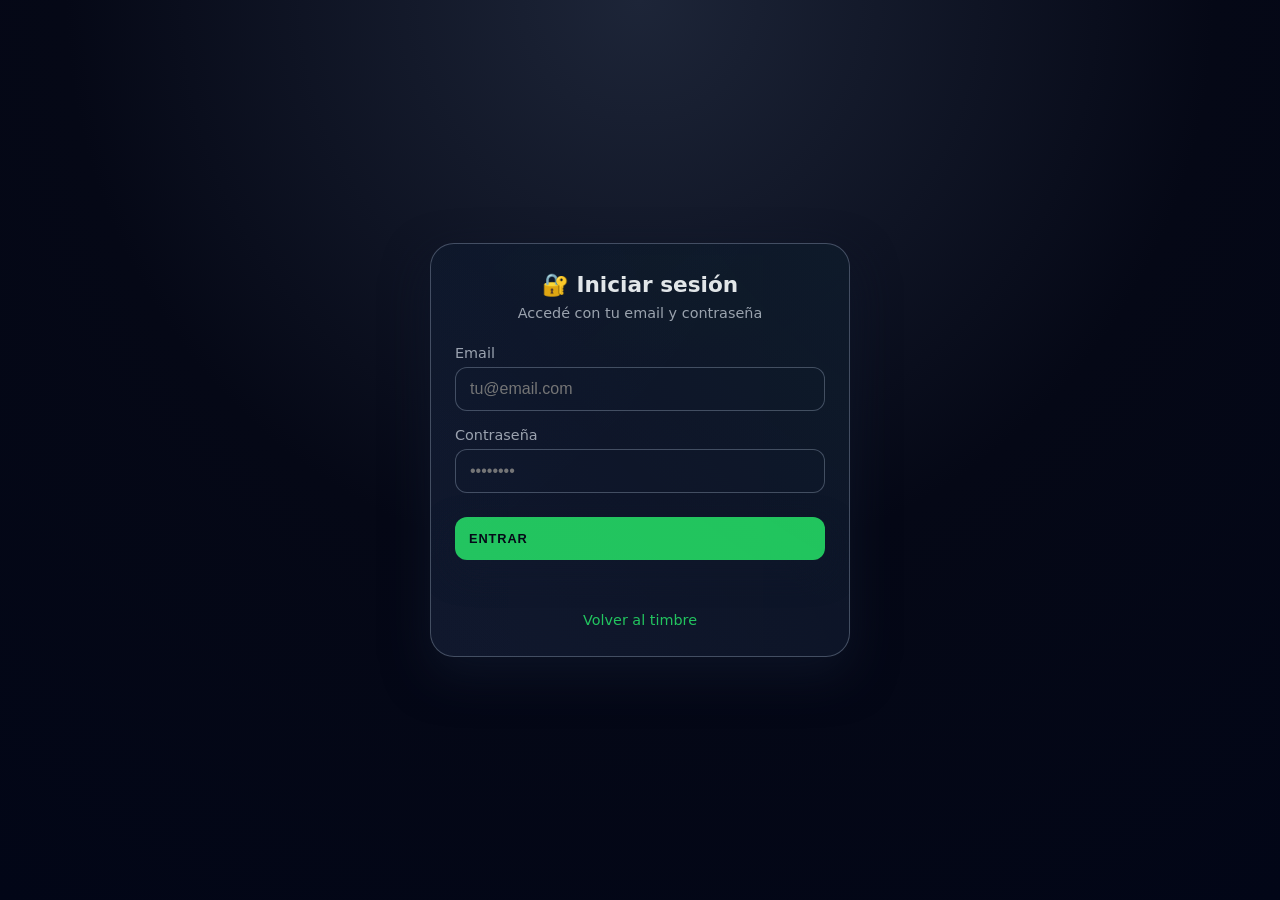
<file: web/public/login.html>
<!DOCTYPE html>
<html lang="es">
<head>
  <meta charset="UTF-8" />
  <title>Iniciar sesión - QR Doorbell</title>
  <meta name="viewport" content="width=device-width, initial-scale=1" />
  <link rel="stylesheet" href="styles.css" />
  <style>
    body {
      display: flex;
      align-items: center;
      justify-content: center;
    }
    .shell { width: 100%; max-width: 420px; }
    .card {
      padding: 28px 24px;
    }
    .btn {
      width: 100%;
      padding: 14px;
      border-radius: 12px;
      margin-top: 8px;
    }
  </style>
</head>
<body>
  <div class="shell">
    <div class="card">
      <div class="header">
        <h1>🔐 Iniciar sesión</h1>
        <p>Accedé con tu email y contraseña</p>
      </div>
      <form id="loginForm">
        <div class="form-group">
          <label for="email">Email</label>
          <input type="email" id="email" name="email" required autocomplete="email" placeholder="tu@email.com" />
        </div>
        <div class="form-group">
          <label for="password">Contraseña</label>
          <input type="password" id="password" name="password" required autocomplete="current-password" placeholder="••••••••" />
        </div>
        <button type="submit" class="btn" id="submitBtn">Entrar</button>
      </form>
      <p class="error-msg" id="error"></p>
      <div class="links">
        <a href="index.html">Volver al timbre</a>
      </div>
    </div>
  </div>
  <script>
    const form = document.getElementById('loginForm');
    const submitBtn = document.getElementById('submitBtn');
    const errorEl = document.getElementById('error');

    form.addEventListener('submit', async (e) => {
      e.preventDefault();
      errorEl.textContent = '';
      submitBtn.disabled = true;
      const email = document.getElementById('email').value.trim();
      const password = document.getElementById('password').value;
      try {
        const res = await fetch('/auth/login', {
          method: 'POST',
          headers: { 'Content-Type': 'application/json' },
          credentials: 'include',
          body: JSON.stringify({ email, password })
        });
        const data = await res.json().catch(() => ({}));
        if (!res.ok) {
          errorEl.textContent = data.error || data.message || 'Email o contraseña incorrectos';
          submitBtn.disabled = false;
          return;
        }
        if (data.is_admin) {
          window.location.href = 'admin.html';
        } else {
          window.location.href = 'index.html';
        }
      } catch (err) {
        errorEl.textContent = 'Error de conexión. Intentá de nuevo.';
        submitBtn.disabled = false;
      }
    });
  </script>
</body>
</html>
</file>
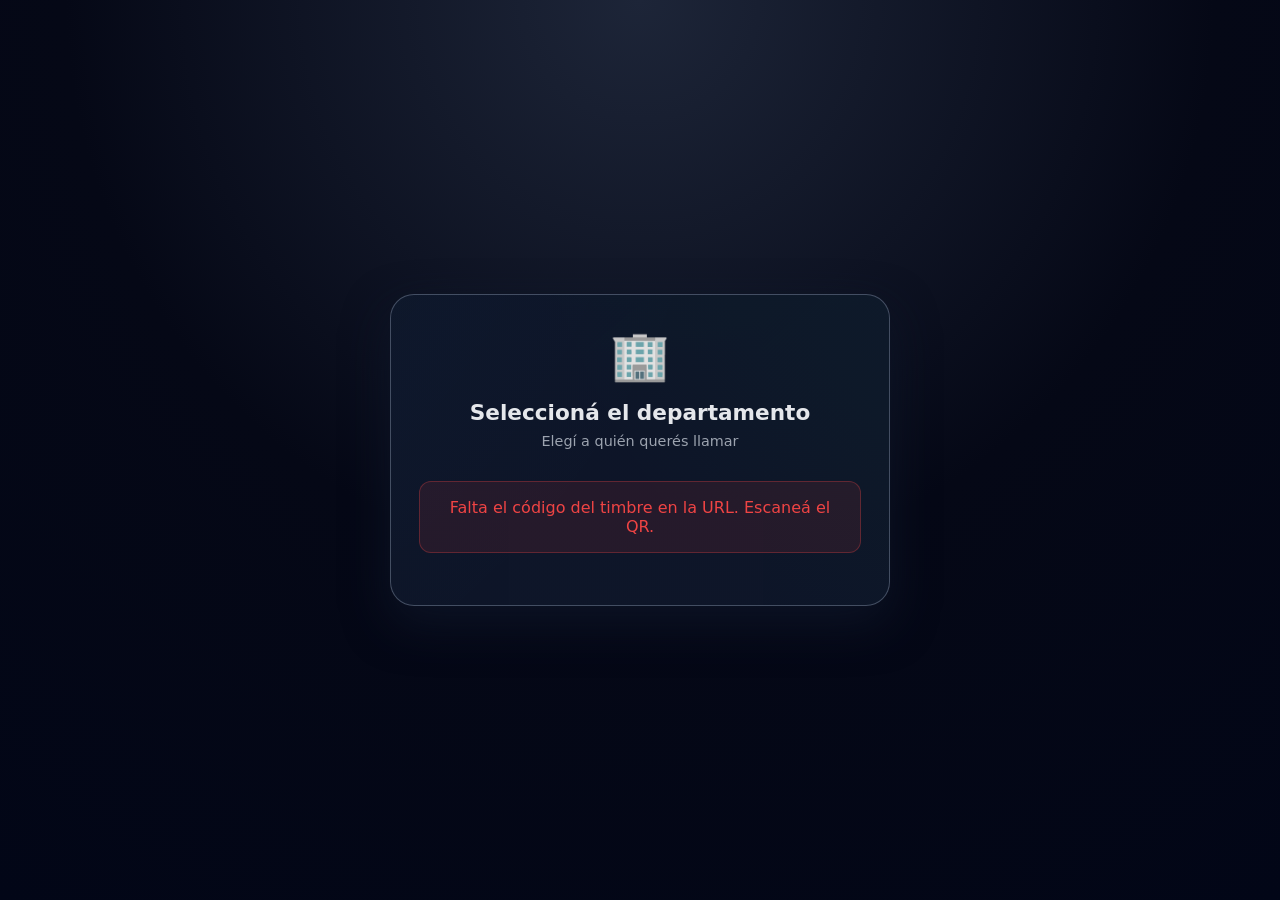
<file: web/public/select-unit.html>
<!DOCTYPE html>
<html lang="es">
<head>
  <meta charset="UTF-8" />
  <title>Seleccionar Departamento</title>
  <meta name="viewport" content="width=device-width, initial-scale=1" />
  <link rel="stylesheet" href="styles.css" />
  <style>
    body {
      display: flex;
      align-items: center;
      justify-content: center;
    }
    .container {
      width: 100%;
      max-width: 500px;
    }
    .card {
      padding: 32px 28px;
    }
    .card::before {
      background:
        radial-gradient(circle at 0% 0%, rgba(56, 189, 248, 0.04), transparent 50%),
        radial-gradient(circle at 100% 0%, rgba(34, 197, 94, 0.08), transparent 52%);
    }
    .header {
      margin-bottom: 32px;
    }
    .icon {
      font-size: 48px;
      margin-bottom: 16px;
    }
    h1 {
      margin: 0 0 8px;
      font-size: 1.5rem;
    }

    .units-grid {
      display: grid;
      grid-template-columns: repeat(auto-fill, minmax(140px, 1fr));
      gap: 12px;
      margin-bottom: 24px;
    }

    .unit-btn {
      padding: 16px;
      border-radius: 16px;
      border: 1px solid rgba(148, 163, 184, 0.6);
      background: rgba(15, 23, 42, 0.95);
      color: var(--text);
      font-size: 1rem;
      font-weight: 500;
      cursor: pointer;
      transition: all 0.15s ease-out;
      text-align: center;
      box-shadow: 0 8px 20px rgba(15, 23, 42, 0.8);
    }

    .unit-btn:hover {
      border-color: var(--accent);
      background: rgba(34, 197, 94, 0.1);
      transform: translateY(-2px);
      box-shadow: 0 12px 28px rgba(15, 23, 42, 0.9);
    }

    .unit-btn:active {
      transform: translateY(0);
    }

    .unit-number {
      font-size: 1.2rem;
      font-weight: 600;
      margin-bottom: 4px;
    }

    .unit-name {
      font-size: 0.85rem;
      color: var(--muted);
    }

    .error {
      text-align: center;
      color: #ef4444;
      padding: 16px;
      background: rgba(239, 68, 68, 0.1);
      border-radius: 12px;
      margin-bottom: 20px;
      border: 1px solid rgba(239, 68, 68, 0.3);
    }

    .empty-msg {
      grid-column: 1 / -1;
      text-align: center;
      color: var(--muted);
      padding: 32px 16px;
      font-size: 1rem;
      line-height: 1.5;
    }
  </style>
</head>
<body>
  <div class="container">
    <div class="card">
      <div class="card-inner">
        <div class="header">
          <div class="icon">🏢</div>
          <h1>Seleccioná el departamento</h1>
          <p class="subtitle">Elegí a quién querés llamar</p>
        </div>

        <div id="error" class="error hidden"></div>
        <div id="loading" class="loading">Cargando departamentos...</div>
        <div id="units-grid" class="units-grid hidden"></div>
      </div>
    </div>
  </div>

  <script>
    const doorbellId = new URLSearchParams(window.location.search).get('doorbell_id');
    const buildingId = new URLSearchParams(window.location.search).get('building_id') || 'building-1';

    async function loadUnits() {
      const loadingEl = document.getElementById('loading');
      const errorEl = document.getElementById('error');
      const grid = document.getElementById('units-grid');

      if (!doorbellId) {
        loadingEl.classList.add('hidden');
        errorEl.textContent = 'Falta el código del timbre en la URL. Escaneá el QR.';
        errorEl.classList.remove('hidden');
        return;
      }

      try {
        // 1. Validar que el doorbell_id existe
        const dbRes = await fetch(`/doorbell/${doorbellId}`);
        if (!dbRes.ok) {
          loadingEl.classList.add('hidden');
          errorEl.textContent = 'Timbre no encontrado. Verificá el código QR.';
          errorEl.classList.remove('hidden');
          return;
        }
        const doorbell = await dbRes.json();
        const resolvedBuildingId = doorbell.building_id || buildingId;

        // 2. Cargar departamentos con dueño registrado
        const res = await fetch(`/units?building_id=${resolvedBuildingId}&occupied=true`);
        if (!res.ok) {
          throw new Error('No se pudieron cargar los departamentos');
        }
        const units = await res.json();
        
        loadingEl.classList.add('hidden');
        grid.classList.remove('hidden');

        if (units.length === 0) {
          grid.innerHTML = '<div class="empty-msg">No hay departamentos<br>disponibles en este momento</div>';
          return;
        }

        grid.innerHTML = units.map(unit => `
          <button class="unit-btn" onclick="selectUnit('${unit.id}', '${unit.number}')">
            <div class="unit-number">${unit.number}</div>
            <div class="unit-name">${unit.name || ''}</div>
          </button>
        `).join('');
      } catch (e) {
        loadingEl.classList.add('hidden');
        errorEl.textContent = 'Error al cargar departamentos. Intentá de nuevo.';
        errorEl.classList.remove('hidden');
      }
    }

    function selectUnit(unitId, unitNumber) {
      window.location.href = `index.html?doorbell_id=${doorbellId}&unit_id=${unitId}&unit_number=${encodeURIComponent(unitNumber)}`;
    }

    loadUnits();
  </script>
</body>
</html>
</file>
<file: web/public/styles.css>
/* Variables CSS comunes */
:root {
  --bg: #050816;
  --bg-alt: #0f172a;
  --accent: #22c55e;
  --accent-soft: rgba(34, 197, 94, 0.1);
  --accent-strong: rgba(34, 197, 94, 0.18);
  --danger: #ef4444;
  --text: #e5e7eb;
  --muted: #9ca3af;
  --border-subtle: rgba(148, 163, 184, 0.4);
  --radius-lg: 18px;
  --radius-md: 999px;
  --shadow-soft: 0 18px 45px rgba(15, 23, 42, 0.75);
  --shadow-pill: 0 10px 30px rgba(15, 23, 42, 0.65);
}

/* Reset básico */
* {
  box-sizing: border-box;
}

body {
  margin: 0;
  min-height: 100vh;
  font-family: system-ui, -apple-system, BlinkMacSystemFont, "Inter", sans-serif;
  background: radial-gradient(circle at top, #1d2538 0, #050816 52%, #020617 100%);
  color: var(--text);
  padding: 24px 16px;
}

/* Layout containers */
.shell {
  width: 100%;
  max-width: 600px;
  margin: 0 auto;
}

.container {
  width: 100%;
  max-width: 700px;
  margin: 0 auto;
}

/* Card común */
.card {
  background: linear-gradient(140deg, rgba(15,23,42,0.96), rgba(15,23,42,0.94));
  border-radius: 24px;
  padding: 20px 20px 18px;
  box-shadow: var(--shadow-soft);
  border: 1px solid var(--border-subtle);
  position: relative;
  overflow: hidden;
}

.card::before {
  content: "";
  position: absolute;
  inset: -80%;
  background:
    radial-gradient(circle at 0% 0%, rgba(56, 189, 248, 0.04), transparent 50%),
    radial-gradient(circle at 100% 0%, rgba(34, 197, 94, 0.08), transparent 52%),
    radial-gradient(circle at 0% 100%, rgba(129, 140, 248, 0.06), transparent 55%);
  pointer-events: none;
  opacity: 0.85;
}

.card-inner {
  position: relative;
  z-index: 1;
}

/* Header común */
.header {
  text-align: center;
  margin-bottom: 24px;
}

.header h1 {
  margin: 0 0 8px;
  font-size: 1.35rem;
  font-weight: 600;
  color: var(--text);
}

.header p {
  margin: 0;
  font-size: 0.9rem;
  color: var(--muted);
}

.subtitle {
  margin: 0;
  font-size: 0.9rem;
  color: var(--muted);
}

/* Botones comunes */
.btn {
  border: none;
  border-radius: 999px;
  padding: 9px 14px;
  font-size: 0.8rem;
  text-transform: uppercase;
  letter-spacing: 0.07em;
  cursor: pointer;
  background: rgba(15, 23, 42, 0.96);
  color: #e5e7eb;
  border: 1px solid rgba(148, 163, 184, 0.8);
  display: inline-flex;
  align-items: center;
  gap: 7px;
  box-shadow: 0 12px 30px rgba(15, 23, 42, 0.86);
  transition: transform 0.08s ease-out, box-shadow 0.08s ease-out, background 0.08s ease-out, border-color 0.08s ease-out;
}

.btn:hover {
  transform: translateY(-1px);
  border-color: rgba(245, 245, 245, 0.85);
  background: rgba(15, 23, 42, 0.98);
  box-shadow: 0 16px 40px rgba(15, 23, 42, 0.95);
}

.btn:active {
  transform: translateY(0);
  box-shadow: 0 10px 26px rgba(15, 23, 42, 0.95);
}

.btn:disabled {
  opacity: 0.6;
  cursor: not-allowed;
}

.btn-ghost {
  background: rgba(15, 23, 42, 0.9);
  border-style: dashed;
  border-color: rgba(148, 163, 184, 0.7);
}

.btn-ghost:hover:not(:disabled) {
  background: var(--accent-soft);
}

.btn-danger {
  color: #fecaca;
  border-color: rgba(248, 113, 113, 0.8);
  background: radial-gradient(circle at top left, rgba(248, 113, 113, 0.25), rgba(15, 23, 42, 0.98));
}

.btn-sm {
  padding: 7px 12px;
  font-size: 0.72rem;
}

.btn-icon {
  font-size: 0.9rem;
}

/* Botón principal (accent) - usado en login, change-password */
.btn-primary,
.btn[type="submit"] {
  background: var(--accent);
  color: #050816;
  font-weight: 600;
  border: none;
}

.btn-primary:hover:not(:disabled),
.btn[type="submit"]:hover:not(:disabled) {
  filter: brightness(1.05);
}

/* Formularios comunes */
.form-group {
  margin-bottom: 16px;
}

.form-group label {
  display: block;
  margin-bottom: 6px;
  font-size: 0.9rem;
  color: var(--muted);
}

.form-group input,
.form-group select {
  width: 100%;
  padding: 12px 14px;
  border-radius: 12px;
  border: 1px solid var(--border-subtle);
  background: rgba(15, 23, 42, 0.95);
  color: var(--text);
  font-size: 1rem;
}

.form-group input:focus,
.form-group select:focus {
  outline: none;
  border-color: var(--accent);
}

.form-row {
  display: flex;
  gap: 12px;
  flex-wrap: wrap;
  margin-bottom: 12px;
}

.form-row .form-group {
  flex: 1;
  min-width: 140px;
}

/* Mensajes de error/success */
.error-msg {
  color: var(--danger);
  font-size: 0.9rem;
  margin-top: 12px;
  text-align: center;
  min-height: 20px;
}

.success-msg {
  color: var(--accent);
  font-size: 0.9rem;
  margin-top: 12px;
  text-align: center;
}

/* Links */
.links {
  margin-top: 20px;
  text-align: center;
  font-size: 0.9rem;
}

.links a {
  color: var(--accent);
  text-decoration: none;
}

.links a:hover {
  text-decoration: underline;
}

.nav {
  margin-bottom: 20px;
}

.nav a {
  color: var(--accent);
  text-decoration: none;
  margin-right: 16px;
}

.nav a:hover {
  text-decoration: underline;
}

/* Badge común */
.badge {
  display: inline-block;
  padding: 2px 8px;
  border-radius: 999px;
  font-size: 0.75rem;
  background: var(--accent-soft);
  color: var(--accent);
}

/* Tabla común */
table {
  width: 100%;
  border-collapse: collapse;
  font-size: 0.9rem;
}

th, td {
  padding: 10px 12px;
  text-align: left;
  border-bottom: 1px solid var(--border-subtle);
}

th {
  color: var(--muted);
  font-weight: 500;
}

/* Loading/error común */
.loading {
  text-align: center;
  color: var(--muted);
  padding: 20px;
}

.hidden {
  display: none !important;
}
</file>
